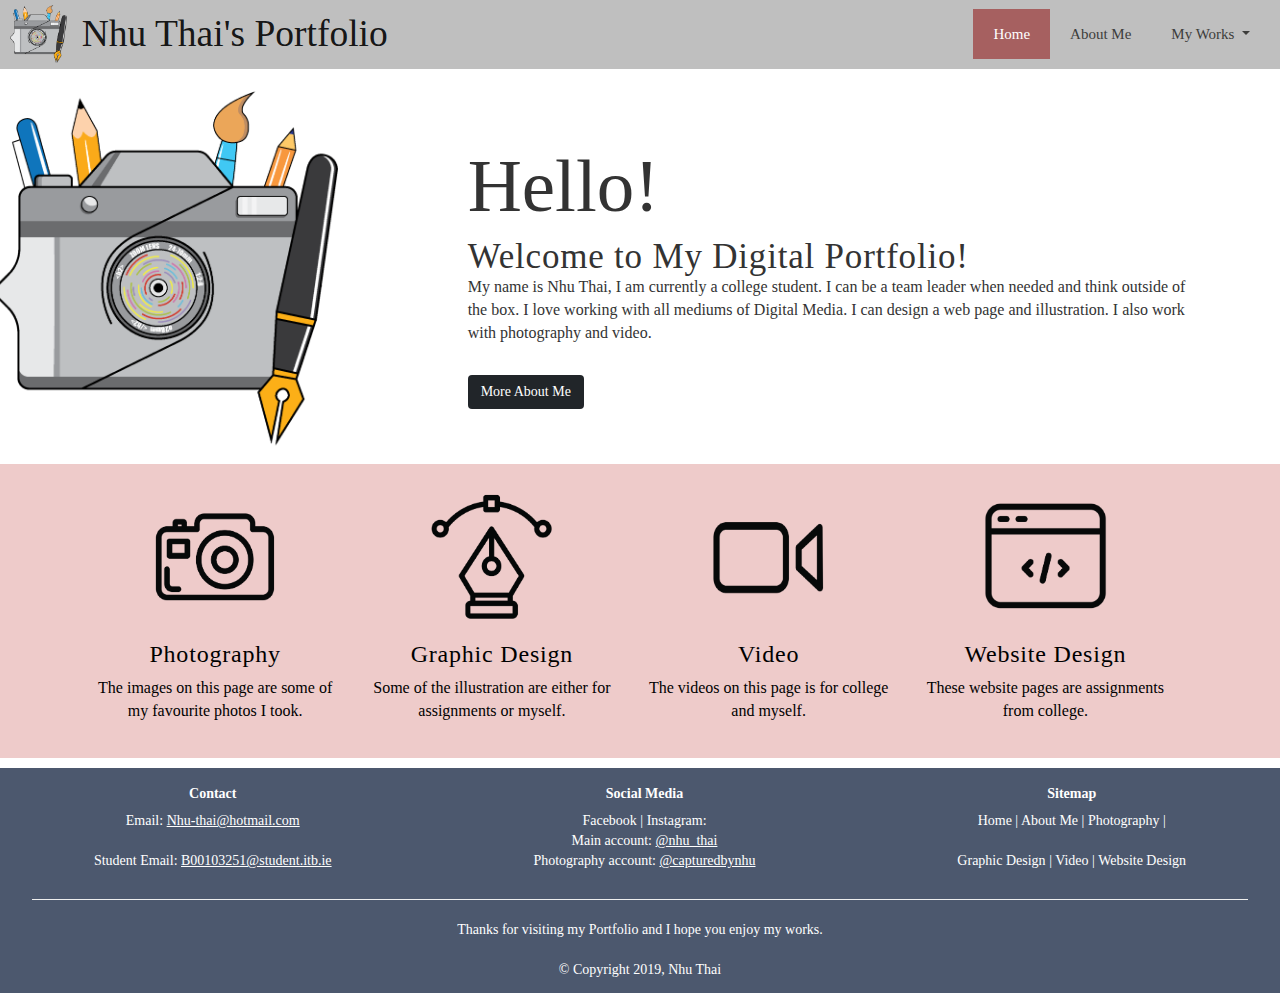
<file: index.html>
<!doctype html>
<html lang="en">
<head>
<meta charset="UTF-8">
<meta http-equiv="X-UA-Compatible" content="IE=edge">
<meta name="viewport" content="width=device-width, initial-scale=1.0">
<title>Nhu's Portfolio</title>
<link href="css/bootstrap-4.2.1.css" rel="stylesheet" type="text/css">
<link href="css/style.css" rel="stylesheet" type="text/css">
<link rel="stylesheet" href="https://maxcdn.bootstrapcdn.com/bootstrap/3.4.0/css/bootstrap.min.css">
</head>

<body>
<!--header-->
<header>
  <!-- Nav -->
	<nav class="navbar fixed-top navbar-expand-lg navbar-light bg-light navbar-fixed-top"> 
	  <img id="logo" src="images/logo.png" alt="nhu thai portfolio logo"> 
	  <a class="navbar-brand" href="index.html">Nhu Thai's Portfolio </a>
      <button class="navbar-toggler" type="button" data-toggle="collapse" data-target="#navbarSupportedContent1" aria-controls="navbarSupportedContent1" aria-expanded="false" aria-label="Toggle navigation"> <span class="navbar-toggler-icon"></span> </button>
	    <div class="collapse navbar-collapse" id="navbarSupportedContent1">
	      <ul class="navbar-nav mr-auto navlist navbar-right">
	        <li class="nav-item active">
				<a href="index.html"> Home</a>
			</li>
			 
			<li class="nav-item">
				<a href="about.html">About Me</a>
			</li>
			  
			<li class="nav-item dropdown">
			<a class="nav-item dropdown-toggle" href="info.html" id="navbarDropdown1" role="button" data-toggle="dropdown" aria-haspopup="true" aria-expanded="false"> My Works </a>
				<div class="dropdown-menu" aria-labelledby="navbarDropdown1"> 
					<a class="dropdown-item" href="photo.html">Photography</a>
					<a class="dropdown-item" href="design.html">Graphic Design</a>
            		<a class="dropdown-item" href="video.html">Video</a>
            		<a class="dropdown-item" href="website.html">Website Design</a>
				</div>
       		 </li>
			  
          </ul>
    </div>
  </nav>
<!-- /Nav -->


	
</header>
<!--/header-->
<main style="padding: 70px 0 0 0;">
	<div class="container">
            <div class="row"> 
				<div class="col-md-4">
                    <img class="home" src="images/logo.png" alt="logo">
                </div>
               <div class="col-md-8 home">
                    <h1 style="font-family: 'Good Unicorn'; font-size: 7.5rem; text-align: left;"> Hello!</h1>
				   
				    <h2 style="font-family: 'Bubblewump'; font-size: 3.5rem; text-align: left;">Welcome to My Digital Portfolio!</h2>
				   
					<p style="text-align: left;">My name is Nhu Thai, I am currently a college student. I can be a team leader when needed and think outside of the box. I love working with all mediums of Digital Media. I can design a web page and illustration. I also work with photography and video.</p><br>
				   <a href="about.html"><button type="button" class="btn btn-secondary">More About Me</button></a>
                </div>
            </div>
        </div>
	
	<section>
		<!--row-->
<div class="row2">
    <a href="photo.html"><div class="col4">
        <img src="images/photography.png" alt="Photography by iconesia from the Noun Project">
		<h3>Photography</h3>
		<p>The images on this page are some of my favourite photos I took.</p>
    </div></a>
    <!--/column-->
    <!--column-->
    <a href="design.html"><div class="col4">
        <img src="images/graphicdesign.png" alt="Graphic Design by Srinivas Agra from the Noun Project">
		<h3>Graphic Design</h3>
		<p>Some of the illustration are either for assignments or myself.</p>
    </div></a>
	<a href="video.html"><div class="col4">
		<img src="images/video.png" alt="Video Camera by Taqiyyah from the Noun Project">
        <h3>Video</h3>
		<p>The videos on this page is for college and myself. </p>
    </div></a>
	<a href="website.html"><div class="col4">
		<img src="images/website.png" alt="Browser by Deemak Daksina from the Noun Project">
        <h3>Website Design</h3>
		<p>These website pages are assignments from college.</p>
	</div></a>
    <!--/column-->
</div>
<!--/row-->
	</section>
	
<!--slideshow
	<img class="mySlides w3-animate-fading" src="images/fashioninc.png" alt="Fashion Inc" style="width: 90%">
	<img class="mySlides w3-animate-fading" src="images/malaga.png" alt="Malaga" style="width: 90%">
	<img class="mySlides w3-animate-fading" src="images/flower.JPG" alt="flower" style="width: 90%">
	<img class="mySlides w3-animate-fading" src="images/maneki-neko.jpg" alt="Maneki Neko" style="width: 90%">
<!--/slideshow-->
	
</main>
<footer>
	<div class="row">
		<div class="footer">
			<h5><b>Contact</b></h5>
			  Email: 
			  <u><a href="mailto:nhu-thai@hotmail.com">Nhu-thai@hotmail.com</a></u><br><br>
			  Student Email: 
			  <u><a href="mailto:b00103251@student.itb.ie">B00103251@student.itb.ie</a></u>
		</div>
		<div class="footer">
            <h5><b>Social Media</b></h5>
			  <a href="https://www.facebook.com/Nhu00" style="text-decoration: none;">Facebook</a> | Instagram: <br>
			  Main account: <u><a href="https://www.instagram.com/nhu_thai/">@nhu_thai</a></u><br>
			  Photography account: <u><a href="https://www.instagram.com/capturedbynhu/">@capturedbynhu</a></u>
		</div>
		<div class="footer">
			<h5><b>Sitemap</b></h5>
			   <a href="index.html">Home</a> | <a href="about.html">About Me</a> | <a href="photo.html">Photography</a> | <br><br><a href="design.html">Graphic Design</a> | <a href="video.html">Video</a> | <a href="website.html">Website Design</a> 
		</div>
	</div>
		<hr>Thanks for visiting my Portfolio and I hope you enjoy my works. <br><br> &copy; Copyright 2019, Nhu Thai<br>
</footer>

<script>
var myIndex = 0;
carousel();

function carousel() {
    var i;
    var x = document.getElementsByClassName("mySlides");
    for (i = 0; i < x.length; i++) {
       x[i].style.display = "none";  
    }
    myIndex++;
    if (myIndex > x.length) {myIndex = 1}   
    x[myIndex-1].style.display = "block";  
    setTimeout(carousel, 2000);
}
</script>
<script src="js/jquery-3.3.1.min.js"></script>
<script src="js/popper.min.js"></script>
<script src="js/bootstrap-4.2.1.js"></script>
</body>
</html>
</file>
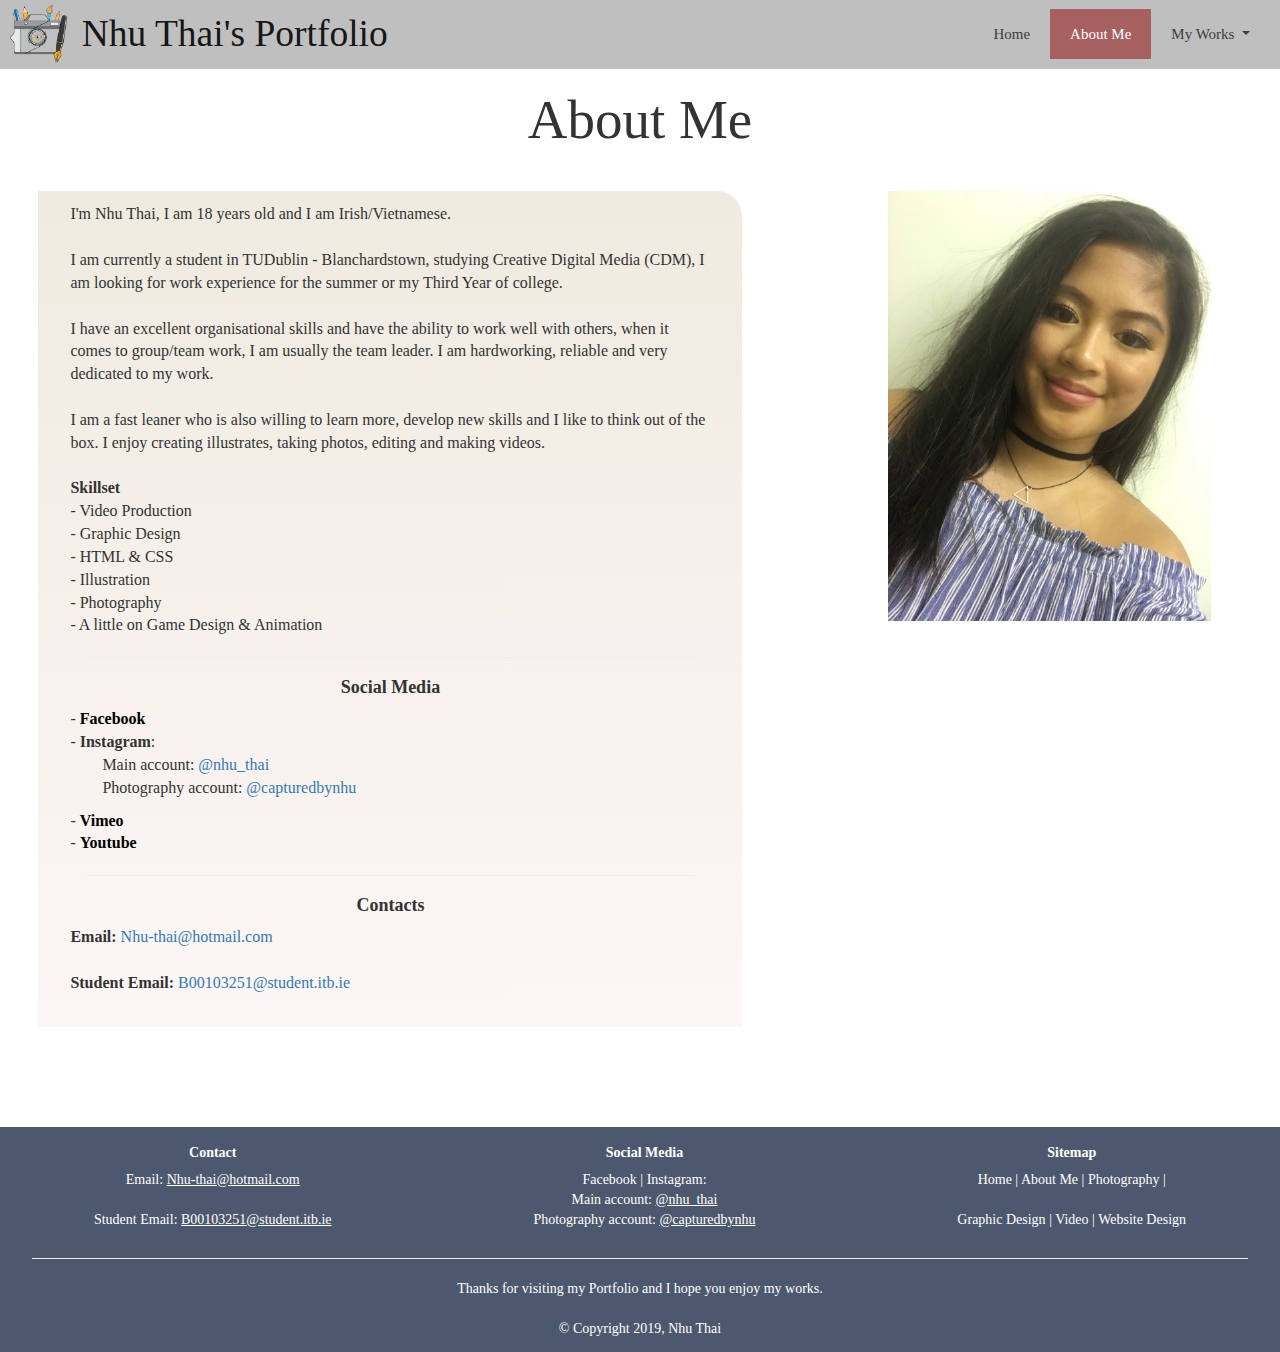
<file: about.html>
<!doctype html>
<html lang="en">
<head>
<meta charset="UTF-8">
<meta http-equiv="X-UA-Compatible" content="IE=edge">
<meta name="viewport" content="width=device-width, initial-scale=1.0">
<title>NT | About Me</title>
<link href="css/bootstrap-4.2.1.css" rel="stylesheet" type="text/css">
<link href="css/style.css" rel="stylesheet" type="text/css">
<link rel="stylesheet" href="https://maxcdn.bootstrapcdn.com/bootstrap/3.4.0/css/bootstrap.min.css">
</head>

<body>
<!--header-->
<header>
  <!-- Nav -->
	<nav class="navbar fixed-top navbar-expand-lg navbar-light bg-light navbar-fixed-top"> 
	  <img id="logo" src="images/logo.png" alt="nhu thai portfolio logo"> 
	  <a class="navbar-brand" href="index.html">Nhu Thai's Portfolio </a>
      <button class="navbar-toggler" type="button" data-toggle="collapse" data-target="#navbarSupportedContent1" aria-controls="navbarSupportedContent1" aria-expanded="false" aria-label="Toggle navigation"> <span class="navbar-toggler-icon"></span> </button>
	    <div class="collapse navbar-collapse" id="navbarSupportedContent1">
	      <ul class="navbar-nav mr-auto navlist navbar-right">
	        <li class="nav-item">
				<a href="index.html"> Home</a>
			</li>
			 
			<li class="nav-item active">
				<a href="about.html">About Me</a>
			</li>
			  
			<li class="nav-item dropdown">
			<a class="nav-item dropdown-toggle" href="info.html" id="navbarDropdown1" role="button" data-toggle="dropdown" aria-haspopup="true" aria-expanded="false"> My Works </a>
				<div class="dropdown-menu" aria-labelledby="navbarDropdown1"> 
					<a class="dropdown-item" href="photo.html">Photography</a>
					<a class="dropdown-item" href="design.html">Graphic Design</a>
            		<a class="dropdown-item" href="video.html">Video</a>
            		<a class="dropdown-item" href="website.html">Website Design</a>
				</div>
       		 </li>
			  
          </ul>
    </div>
  </nav>
<!-- /Nav -->
</header>
<!--/header-->
	
<main style="padding: 70px 0 20px 0;">
	<h1 style="font-family: 'Good Unicorn'; font-size: 5.5rem;">About Me</h1>
	<section class="sectionLeft">
		
			I'm Nhu Thai, I am 18 years old and I am Irish/Vietnamese. <br><br>
		
			I am currently a student in TUDublin - Blanchardstown, studying Creative Digital Media (CDM), I am looking for work experience for the summer or my Third Year of college.<br><br>
		
			I have an excellent organisational skills and have the ability to work well with others, when it comes to group/team work, I am usually the team leader. I am hardworking, reliable and very dedicated to my work.<br><br>
		
			I am a fast leaner who is also willing to learn more, develop new skills and I like to think out of the box. I enjoy creating illustrates, taking photos, editing and making videos.<br>
		
			<br>
			
			<b>Skillset</b><br>
			- Video Production<br>
			- Graphic Design<br>
			- HTML &amp; CSS<br>
			- Illustration<br>
			- Photography<br>
			- A little on Game Design &amp; Animation<br><hr>
		
			<h4 style="text-align: center;"><b>Social Media</b></h4>
				- <b><a href="https://www.facebook.com/Nhu00">Facebook</a></b><br>
				- <b>Instagram</b>: <br>
				<ul class="social">
					<li>Main account: <a href="https://www.instagram.com/nhu_thai/">@nhu_thai</a><br></li>
					<li>Photography account: <a href="https://www.instagram.com/capturedbynhu/">@capturedbynhu</a></li>
				</ul>
				- <b><a href="https://vimeo.com/user22005255">Vimeo</a></b><br>
				- <b><a href="https://www.youtube.com/channel/UCc-4Se7POaPSC2_MvyUD-tg?view_as=subscriber">Youtube</a></b><br><hr>
			<h4 style="text-align: center;"><b>Contacts</b></h4>
				<b>Email:</b> <a href="mailto:nhu-thai@hotmail.com">Nhu-thai@hotmail.com</a><br><br>
				<b>Student Email:</b> <a href="mailto:b00103251@student.itb.ie">B00103251@student.itb.ie</a>
	</section>
	
	<aside class="asideRight">
		<img src="images/me.jpg" alt="myself">
	</aside>
</main>
	
	
<footer>
	<div class="row">
		<div class="footer">
			<h5><b>Contact</b></h5>
			  Email: 
			  <u><a href="mailto:nhu-thai@hotmail.com">Nhu-thai@hotmail.com</a></u><br><br>
			  Student Email: 
			  <u><a href="mailto:b00103251@student.itb.ie">B00103251@student.itb.ie</a></u>
		</div>
		<div class="footer">
            <h5><b>Social Media</b></h5>
			  <a href="https://www.facebook.com/Nhu00" style="text-decoration: none;">Facebook</a> | Instagram: <br>
			  Main account: <u><a href="https://www.instagram.com/nhu_thai/">@nhu_thai</a></u><br>
			  Photography account: <u><a href="https://www.instagram.com/capturedbynhu/">@capturedbynhu</a></u>
		</div>
		<div class="footer">
			<h5><b>Sitemap</b></h5>
			   <a href="index.html">Home</a> | <a href="about.html">About Me</a> | <a href="photo.html">Photography</a> | <br><br><a href="design.html">Graphic Design</a> | <a href="video.html">Video</a> | <a href="website.html">Website Design</a> 
		</div>
	</div>
		<hr>Thanks for visiting my Portfolio and I hope you enjoy my works. <br><br> &copy; Copyright 2019, Nhu Thai<br>
</footer>

<script>
var myIndex = 0;
carousel();

function carousel() {
    var i;
    var x = document.getElementsByClassName("mySlides");
    for (i = 0; i < x.length; i++) {
       x[i].style.display = "none";  
    }
    myIndex++;
    if (myIndex > x.length) {myIndex = 1}   
    x[myIndex-1].style.display = "block";  
    setTimeout(carousel, 2000);
}
</script>
<script src="js/jquery-3.3.1.min.js"></script>
<script src="js/popper.min.js"></script>
<script src="js/bootstrap-4.2.1.js"></script>
</body>
</html>
</file>
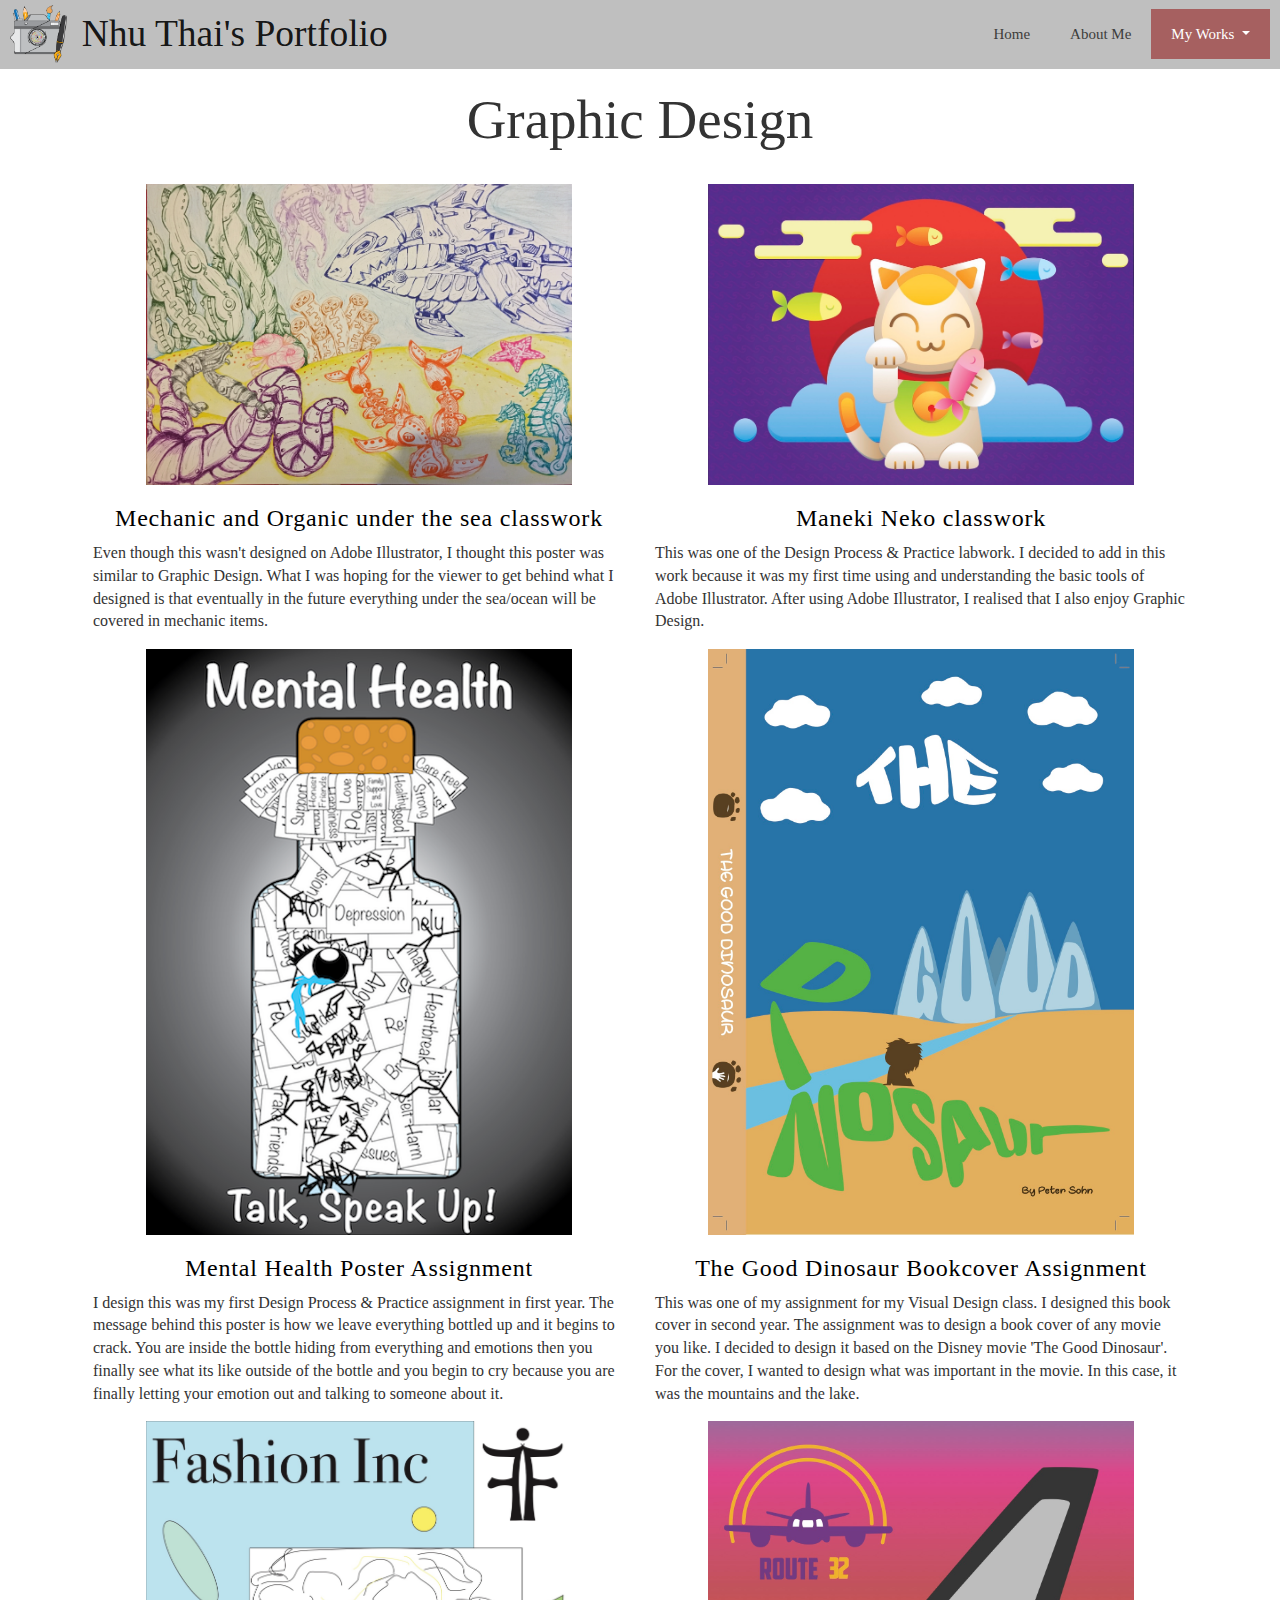
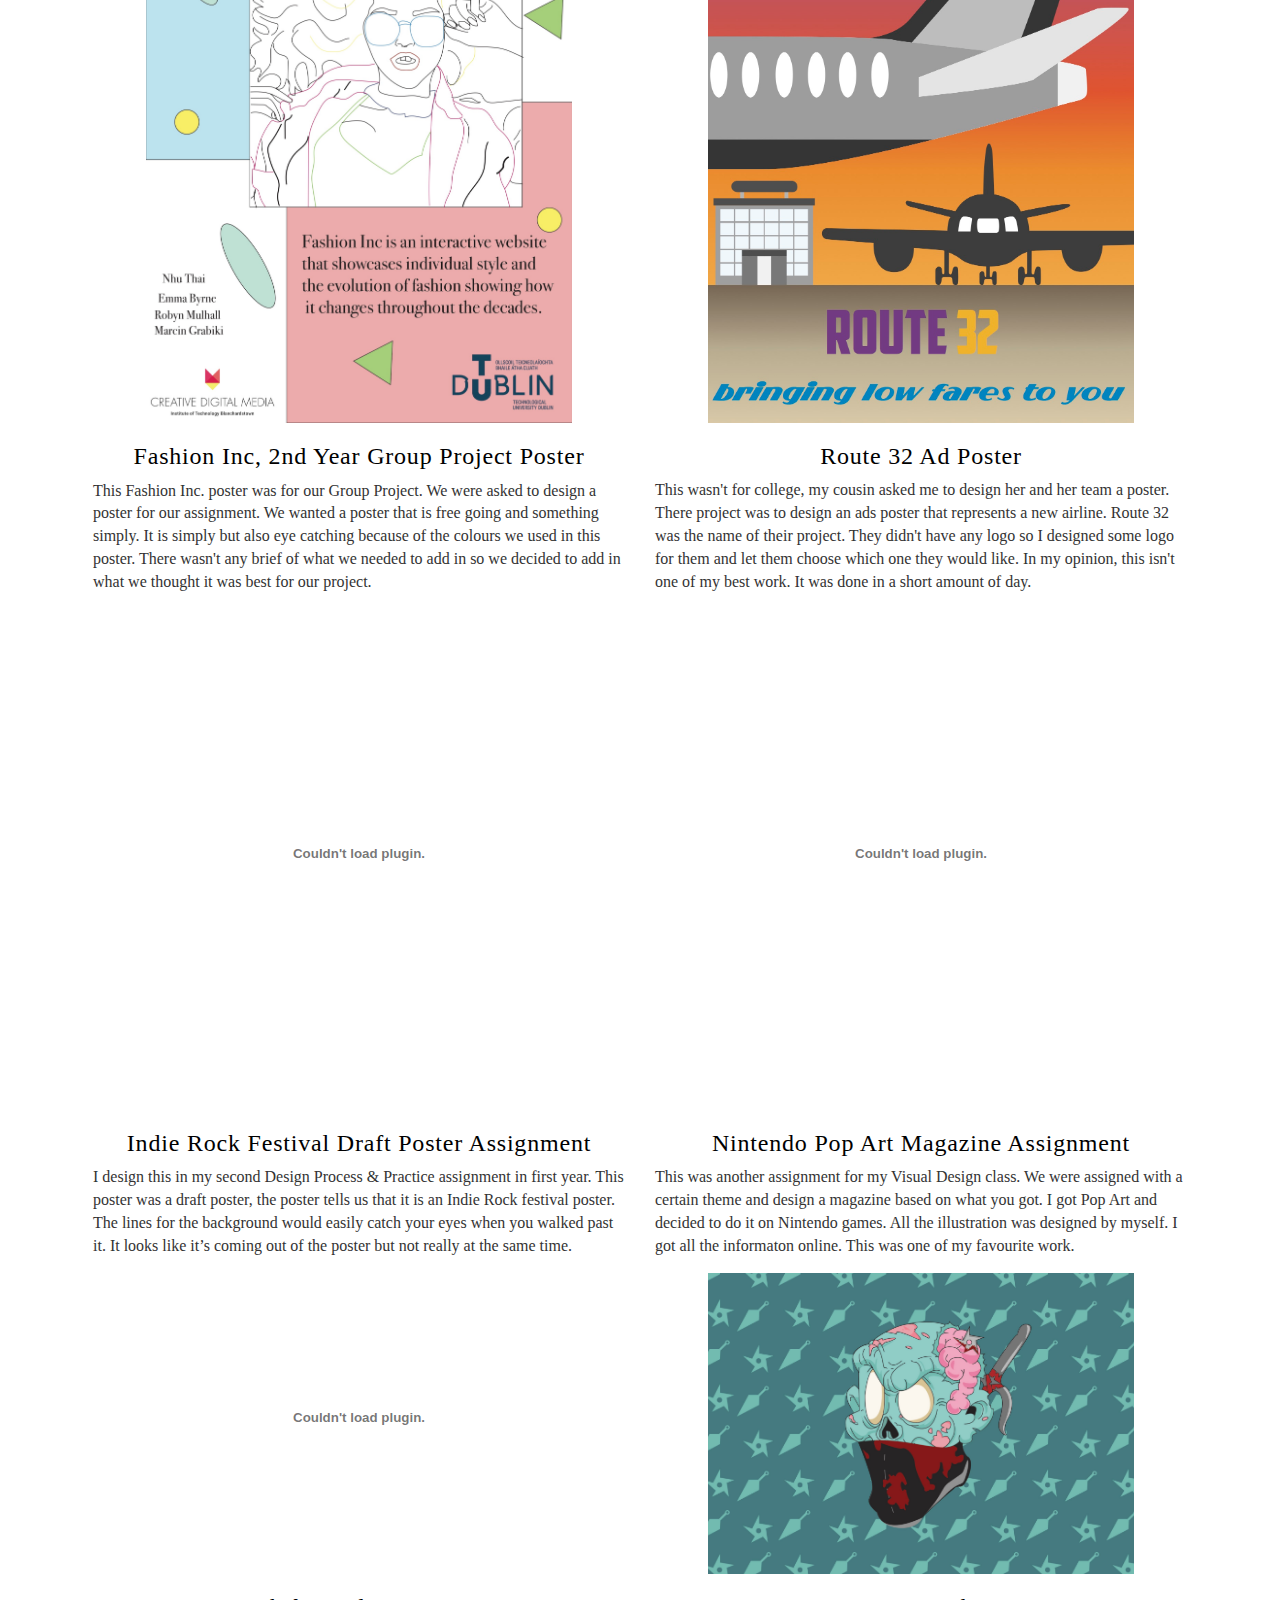
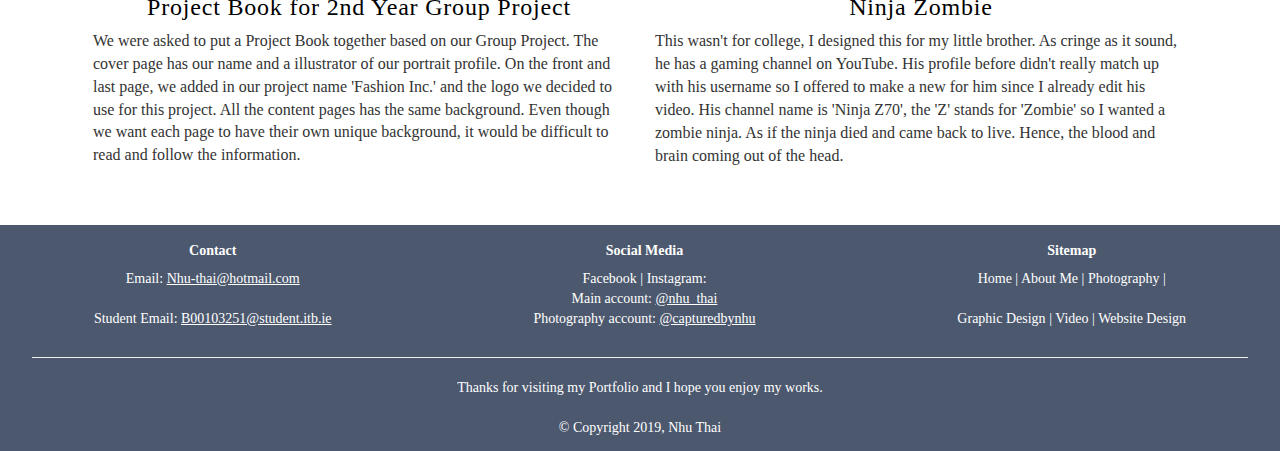
<file: design.html>
<!doctype html>
<html lang="en">
<head>
<meta charset="UTF-8">
<meta http-equiv="X-UA-Compatible" content="IE=edge">
<meta name="viewport" content="width=device-width, initial-scale=1.0">
<title>NT | Graphic Design</title>
<link href="css/bootstrap-4.2.1.css" rel="stylesheet" type="text/css">
<link href="css/style.css" rel="stylesheet" type="text/css">
<link rel="stylesheet" href="https://maxcdn.bootstrapcdn.com/bootstrap/3.4.0/css/bootstrap.min.css">
</head>

<body>
<!--header-->
<header> 
  <!-- Nav -->
 <nav class="navbar fixed-top navbar-expand-lg navbar-light bg-light navbar-fixed-top"> 
	  <img id="logo" src="images/logo.png" alt="nhu thai portfolio logo"> 
	  <a class="navbar-brand" href="index.html">Nhu Thai's Portfolio </a>
    <button class="navbar-toggler" type="button" data-toggle="collapse" data-target="#navbarSupportedContent1" aria-controls="navbarSupportedContent1" aria-expanded="false" aria-label="Toggle navigation"> <span class="navbar-toggler-icon"></span> </button>
    <div class="collapse navbar-collapse" id="navbarSupportedContent1">
      <ul class="navbar-nav mr-auto navlist navbar-right">
        <li class="nav-item"> <a href="index.html"> Home</a> </li>
        <li class="nav-item"> <a href="about.html">About Me</a> </li>
        <li class="nav-item dropdown"> <a class="nav-item dropdown-toggle active" href="info.html" id="navbarDropdown1" role="button" data-toggle="dropdown" aria-haspopup="true" aria-expanded="false"> My Works </a>
          <div class="dropdown-menu" aria-labelledby="navbarDropdown1"> <a class="dropdown-item" href="photo.html">Photography</a> <a class="dropdown-item active" href="design.html">Graphic Design</a> <a class="dropdown-item" href="video.html">Video</a> <a class="dropdown-item" href="website.html">Website Design</a> </div>
        </li>
      </ul>
    </div>
  </nav>
  <!-- /Nav --> 
</header>
<!--/header-->

<main style="padding: 70px 0 20px 0;">

  <h1 style="font-family: 'Good Unicorn'; font-size: 5.5rem;">Graphic Design</h1>
	<div class="container design">
		<div class="row">
			<div class="col-sm-6">
				<img src="images/mechanicanimal.JPG" alt="Mechanic Animal">
				<h3>Mechanic and Organic under the sea classwork</h3>
				<p>Even though this wasn't designed on Adobe Illustrator, I thought this poster was similar to Graphic Design. What I was hoping for the viewer to get behind what I designed is that eventually in the future everything under the sea/ocean will be covered in mechanic items.
				</p>
			</div>
			
			<div class="col-sm-6">
				<img src="images/maneki-neko.jpg" alt="Maneki Neko">
				<h3>Maneki Neko classwork</h3>
				<p>This was one of the Design Process &amp; Practice labwork. I decided to add in this work because it was my first time using and understanding the basic tools of Adobe Illustrator. After using Adobe Illustrator, I realised that I also enjoy Graphic Design.</p>
			</div>
			
			<div class="col-sm-6">
				<img src="images/mentalhealth.png" alt="Mental Health Poster">
				<h3>Mental Health Poster Assignment</h3>
				<p>I design this was my first Design Process &amp; Practice assignment in first year. The message behind this poster is how we leave everything bottled up and it begins to crack. You are inside the bottle hiding from everything and emotions then you finally see what its like outside of the bottle and you begin to cry because you are finally letting your emotion out and talking to someone about it. 
				</p>
			</div>
			
			<div class="col-sm-6">
				<img src="images/TheGoodDinosaur.jpg" alt="The Good Dinosaur">
				<h3>The Good Dinosaur Bookcover Assignment</h3>
				<p>This was one of my assignment for my Visual Design class. I designed this book cover in second year. The assignment was to design a book cover of any movie you like. I decided to design it based on the Disney movie 'The Good Dinosaur'. For the cover, I wanted to design what was important in the movie. In this case, it was the mountains and the lake. </p>
			</div>
			
			<div class="col-sm-6">
				<img src="images/fashionincPoster.jpg" alt="Fashion inc poster">
				<h3>Fashion Inc, 2nd Year Group Project Poster</h3>
				<p>This Fashion Inc. poster was for our Group Project. We were asked to design a poster for our assignment. We wanted a poster that is free going and something simply. It is simply but also eye catching because of the colours we used in this poster. There wasn't any brief of what we needed to add in so we decided to add in what we thought it was best for our project.</p>
			</div>
			
			<div class="col-sm-6">
				<img src="images/route32.jpg" alt="Route 32">
				<h3>Route 32 Ad Poster</h3>
				<p>This wasn't for college, my cousin asked me to design her and her team a poster. There project was to design an ads poster that represents a new airline. Route 32 was the name of their project. They didn't have any logo so I designed some logo for them and let them choose which one they would like. In my opinion, this isn't one of my best work. It was done in a short amount of day. </p>
			</div>
			
			<div class="col-sm-6">
				<embed src="images/indierock.pdf" type="application/pdf" width="70%" height="500px">
				<h3>Indie Rock Festival Draft Poster Assignment</h3>
				<p>I design this in my second Design Process &amp; Practice assignment in first year. This poster was a draft poster, the poster tells us that it is an Indie Rock festival poster. The lines for the background would easily catch your eyes when you walked past it. It looks like it’s coming out of the poster but not really at the same time.
				</p>
			</div>
			
			<div class="col-sm-6">
				<embed src="images/popart.pdf" type="application/pdf" width="80%" height="500px">
				<h3>Nintendo Pop Art Magazine Assignment</h3>
				<p>This was another assignment for my Visual Design class. We were assigned with a certain theme and design a magazine based on what you got. I got Pop Art and decided to do it on Nintendo games. All the illustration was designed by myself. I got all the informaton online. This was one of my favourite work.</p>
			</div>
			
			<div class="col-sm-6">
				<embed src="images/projectbook.pdf" type="application/pdf" width="80%" height="300px">
				<h3>Project Book for 2nd Year Group Project </h3>
				<p>We were asked to put a Project Book together based on our Group Project. The cover page has our name and a illustrator of our portrait profile. On the front and last page, we added in our project name 'Fashion Inc.' and the logo we decided to use for this project. All the content pages has the same background. Even though we want each page to have their own unique background, it would be difficult to read and follow the information.</p>
			</div>
			
			<div class="col-sm-6">
				<img src="images/ninja.jpg" alt="Ninja zombie">
				<h3>Ninja Zombie </h3>
				<p>This wasn't for college, I designed this for my little brother. As cringe as it sound, he has a gaming channel on YouTube. His profile before didn't really match up with his username so I offered to make a new for him since I already edit his video. His channel name is 'Ninja Z70', the 'Z' stands for 'Zombie' so I wanted a zombie ninja. As if the ninja died and came back to live. Hence, the blood and brain coming out of the head. </p>
			</div>
		</div>
	</div>
</main>
	
<footer>
  <div class="row">
    <div class="footer">
      <h5><b>Contact</b></h5>
      Email: <u><a href="mailto:nhu-thai@hotmail.com">Nhu-thai@hotmail.com</a></u><br>
      <br>
      Student Email: <u><a href="mailto:b00103251@student.itb.ie">B00103251@student.itb.ie</a></u> </div>
    <div class="footer">
      <h5><b>Social Media</b></h5>
      <a href="https://www.facebook.com/Nhu00" style="text-decoration: none;">Facebook</a> | Instagram: <br>
      Main account: <u><a href="https://www.instagram.com/nhu_thai/">@nhu_thai</a></u><br>
      Photography account: <u><a href="https://www.instagram.com/capturedbynhu/">@capturedbynhu</a></u> </div>
    <div class="footer">
      <h5><b>Sitemap</b></h5>
      <a href="index.html">Home</a> | <a href="about.html">About Me</a> | <a href="photo.html">Photography</a> | <br>
      <br>
      <a href="design.html">Graphic Design</a> | <a href="video.html">Video</a> | <a href="website.html">Website Design</a> </div>
  </div>
  <hr>Thanks for visiting my Portfolio and I hope you enjoy my works. <br><br> &copy; Copyright 2019, Nhu Thai<br>
</footer>

<script>
filterSelection("all")
function filterSelection(c) {
  var x, i;
  x = document.getElementsByClassName("column");
  if (c == "all") c = "";
  for (i = 0; i < x.length; i++) {
    w3RemoveClass(x[i], "show");
    if (x[i].className.indexOf(c) > -1) w3AddClass(x[i], "show");
  }
}

function w3AddClass(element, name) {
  var i, arr1, arr2;
  arr1 = element.className.split(" ");
  arr2 = name.split(" ");
  for (i = 0; i < arr2.length; i++) {
    if (arr1.indexOf(arr2[i]) == -1) {element.className += " " + arr2[i];}
  }
}

function w3RemoveClass(element, name) {
  var i, arr1, arr2;
  arr1 = element.className.split(" ");
  arr2 = name.split(" ");
  for (i = 0; i < arr2.length; i++) {
    while (arr1.indexOf(arr2[i]) > -1) {
      arr1.splice(arr1.indexOf(arr2[i]), 1);     
    }
  }
  element.className = arr1.join(" ");
}


// Add active class to the current button (highlight it)
var btnContainer = document.getElementById("myBtnContainer");
var btns = btnContainer.getElementsByClassName("btn");
for (var i = 0; i < btns.length; i++) {
  btns[i].addEventListener("click", function(){
    var current = document.getElementsByClassName("active");
    current[0].className = current[0].className.replace(" active", "");
    this.className += " active";
  });
}
</script>
<script src="js/jquery-3.3.1.min.js"></script> 
<script src="js/popper.min.js"></script> 
<script src="js/bootstrap-4.2.1.js"></script>
</body>
</html>
</file>
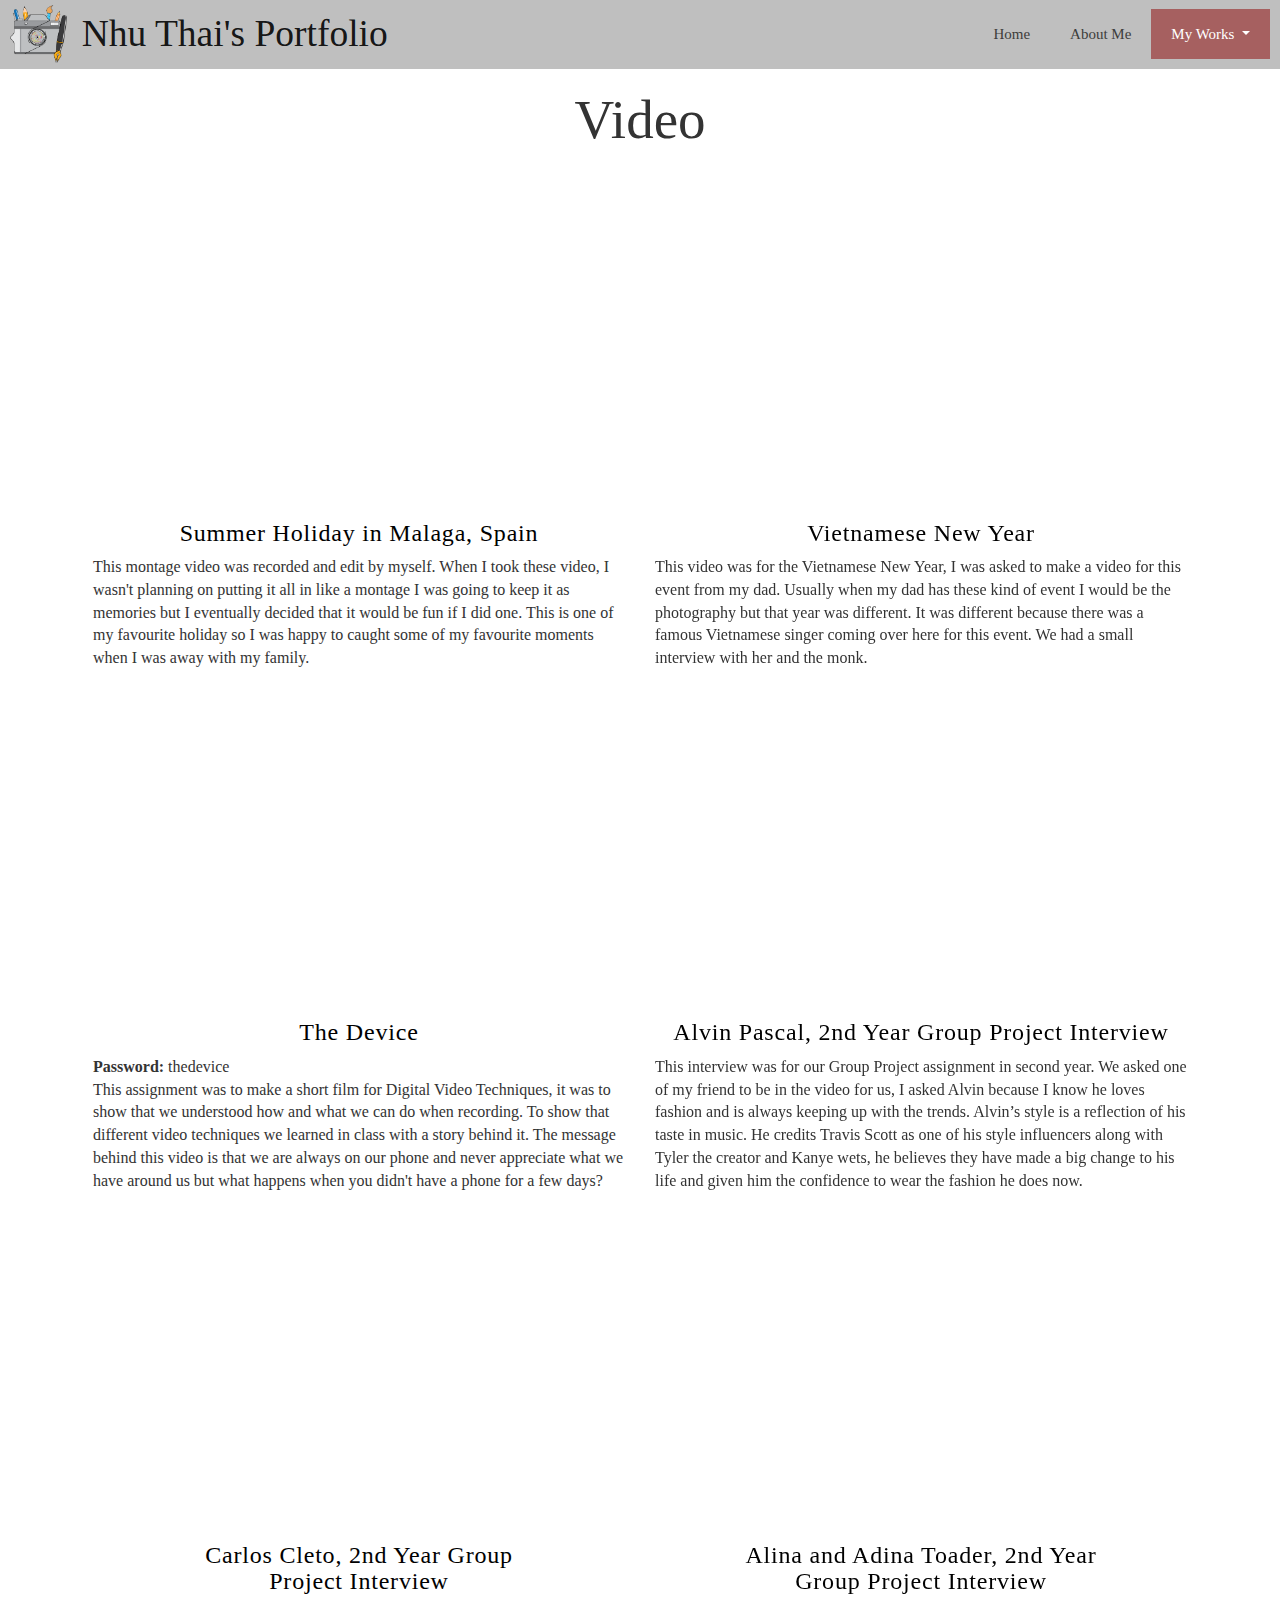
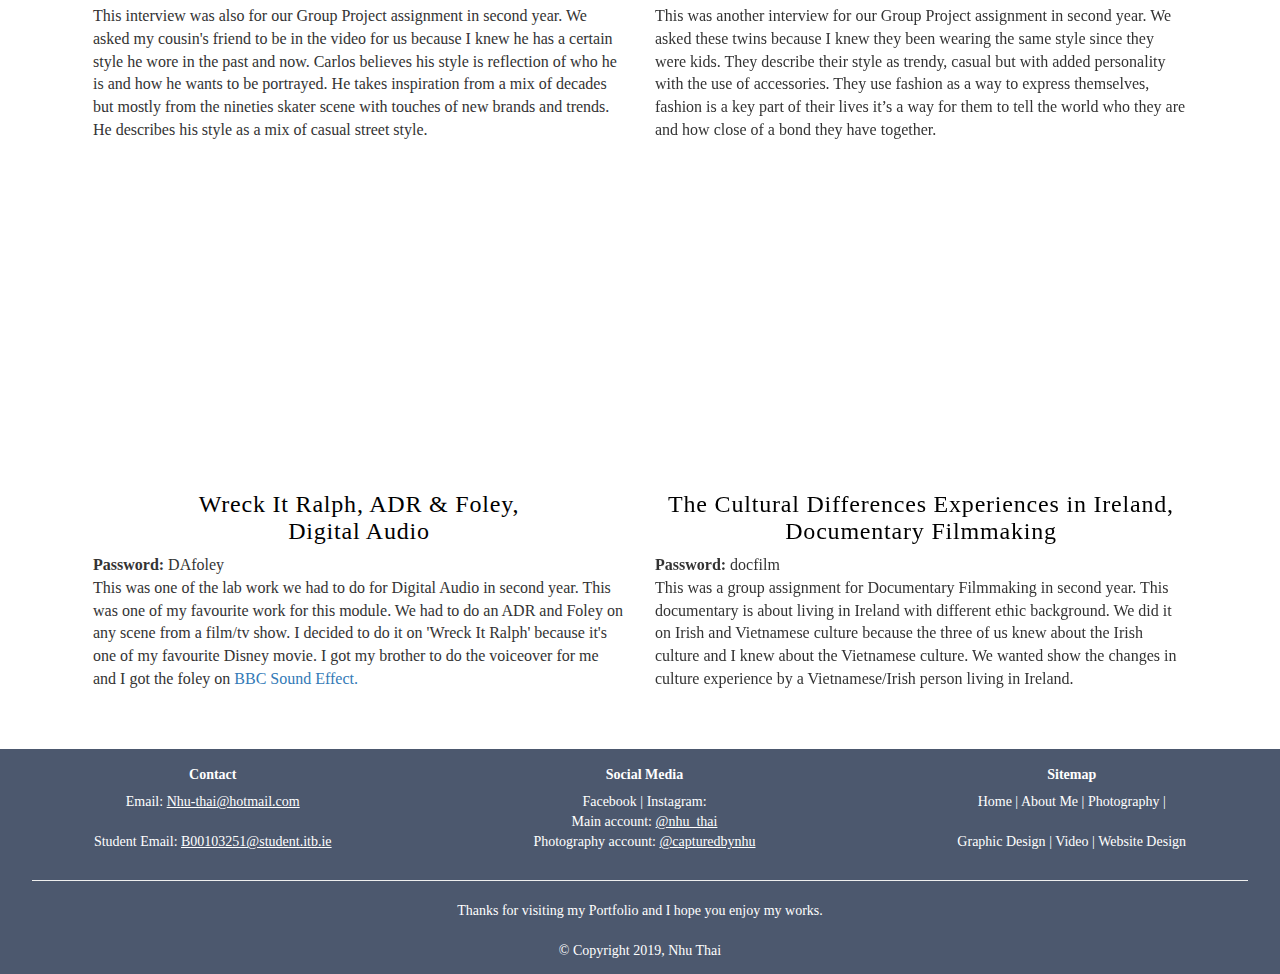
<file: video.html>
<!doctype html>
<html lang="en">
<head>
<meta charset="UTF-8">
<meta http-equiv="X-UA-Compatible" content="IE=edge">
<meta name="viewport" content="width=device-width, initial-scale=1.0">
<title>NT | Video</title>
<link href="css/bootstrap-4.2.1.css" rel="stylesheet" type="text/css">
<link href="css/style.css" rel="stylesheet" type="text/css">
<link rel="stylesheet" href="https://maxcdn.bootstrapcdn.com/bootstrap/3.4.0/css/bootstrap.min.css">
</head>

<body>
<!--header-->
<header> 
  <!-- Nav -->
 <nav class="navbar fixed-top navbar-expand-lg navbar-light bg-light navbar-fixed-top"> 
	  <img id="logo" src="images/logo.png" alt="nhu thai portfolio logo"> 
	  <a class="navbar-brand" href="index.html">Nhu Thai's Portfolio </a>
    <button class="navbar-toggler" type="button" data-toggle="collapse" data-target="#navbarSupportedContent1" aria-controls="navbarSupportedContent1" aria-expanded="false" aria-label="Toggle navigation"> <span class="navbar-toggler-icon"></span> </button>
    <div class="collapse navbar-collapse" id="navbarSupportedContent1">
      <ul class="navbar-nav mr-auto navlist navbar-right">
        <li class="nav-item"> <a href="index.html"> Home</a> </li>
        <li class="nav-item"> <a href="about.html">About Me</a> </li>
        <li class="nav-item dropdown"> <a class="nav-item dropdown-toggle active" href="info.html" id="navbarDropdown1" role="button" data-toggle="dropdown" aria-haspopup="true" aria-expanded="false"> My Works </a>
          <div class="dropdown-menu" aria-labelledby="navbarDropdown1"> <a class="dropdown-item" href="photo.html">Photography</a> <a class="dropdown-item" href="design.html">Graphic Design</a> <a class="dropdown-item active" href="video.html">Video</a> <a class="dropdown-item" href="website.html">Website Design</a> </div>
        </li>
      </ul>
    </div>
  </nav>
  <!-- /Nav --> 
</header>
<!--/header-->

<main style="padding: 70px 0 20px 0;">
  <h1 style="font-family: 'Good Unicorn'; font-size: 5.5rem;">Video</h1>
	<div class="container design">
		<div class="row">
			<div class="col-sm-6">
				<iframe width="560" height="315" src="https://www.youtube.com/embed/0DPebWW9PLk" frameborder="0" allow="accelerometer; autoplay; encrypted-media; gyroscope; picture-in-picture" allowfullscreen></iframe>
					<h3>Summer Holiday in Malaga, Spain</h3>
					<p>This montage video was recorded and edit by myself. When I took these video, I wasn't planning on putting it all in like a montage I was going to keep it as memories but I eventually decided that it would be fun if I did one. This is one of my favourite holiday so I was happy to caught some of my favourite moments when I was away with my family. </p><br>
			</div>
			
			<div class="col-sm-6">
				<iframe width="560" height="315" src="https://www.youtube.com/embed/pWHnbKsfL_A" frameborder="0" allow="accelerometer; autoplay; encrypted-media; gyroscope; picture-in-picture" allowfullscreen></iframe>
					<h3>Vietnamese New Year</h3>
					<p>This video was for the Vietnamese New Year, I was asked to make a video for this event from my dad. Usually when my dad has these kind of event I would be the photography but that year was different. It was different because there was a famous Vietnamese singer coming over here for this event. We had a small interview with her and the monk. </p><br>
			</div>
			
			<div class="col-sm-6">
				<div class="video">
					<iframe src="https://player.vimeo.com/video/309140774?portrait=0" style="position:absolute;top:0;left:0;width:100%;height:100%;" frameborder="0" webkitallowfullscreen mozallowfullscreen allowfullscreen></iframe></div>
					<script src="https://player.vimeo.com/api/player.js"></script>
						<h3>The Device</h3>
						<p><b>Password:</b> thedevice<br>
						This assignment was to make a short film for Digital Video Techniques, it was to show that we understood how and what we can do when recording. To show that different video techniques we learned in class with a story behind it. The message behind this video is that we are always on our phone and never appreciate what we have around us but what happens when you didn't have a phone for a few days?
						</p><br>
			</div>
			
			<div class="col-sm-6">
				<div class="video">
					<iframe src="https://player.vimeo.com/video/322289463?byline=0&portrait=0" style="position:absolute;top:0;left:0;width:100%;height:100%;" frameborder="0" webkitallowfullscreen mozallowfullscreen allowfullscreen></iframe></div>
					<script src="https://player.vimeo.com/api/player.js"></script>
						<h3>Alvin Pascal, 2nd Year Group Project Interview</h3>
						<p>This interview was for our Group Project assignment in second year. We asked one of my friend to be in the video for us, I asked Alvin because I know he loves fashion and is always keeping up with the trends. Alvin’s style is a reflection of his taste in music. He credits Travis Scott as one of his style influencers along with Tyler the creator and Kanye wets, he believes they have made a big change to his life and given him the confidence to wear the fashion he does now.</p><br>
			</div>
			
			<div class="col-sm-6">
				<div class="video">
					<iframe src="https://player.vimeo.com/video/322290124?byline=0&portrait=0" style="position:absolute;top:0;left:0;width:100%;height:100%;" frameborder="0" webkitallowfullscreen mozallowfullscreen allowfullscreen></iframe></div>
					<script src="https://player.vimeo.com/api/player.js"></script>
						<h3>Carlos Cleto, 2nd Year Group <br>Project Interview</h3>
						<p>This interview was also for our Group Project assignment in second year. We asked my cousin's friend to be in the video for us because I knew he has a certain style he wore in the past and now. Carlos believes his style is reflection of who he is and how he wants to be portrayed. He takes inspiration from a mix of decades but mostly from the nineties skater scene with touches of new brands and trends. He describes his style as a mix of casual street style.</p><br>
			</div>
			
			<div class="col-sm-6">
					<div class="video">
						<iframe src="https://player.vimeo.com/video/322288874?byline=0&portrait=0" style="position:absolute;top:0;left:0;width:100%;height:100%;" frameborder="0" webkitallowfullscreen mozallowfullscreen allowfullscreen></iframe></div>
						<script src="https://player.vimeo.com/api/player.js"></script>
							<h3>Alina and Adina Toader, 2nd Year <br>Group Project Interview</h3>
							<p>This was another interview for our Group Project assignment in second year. We asked these twins because I knew they been wearing the same style since they were kids. They describe their style as trendy, casual but with added personality with the use of accessories. They use fashion as a way to express themselves, fashion is a key part of their lives it’s a way for them to tell the world who they are and how close of a bond they have together.
							</p><br>
			</div>
			
			<div class="col-sm-6">
				<div class="video">
					<iframe src="https://player.vimeo.com/video/330772180?portrait=0" style="position:absolute;top:0;left:0;width:100%;height:100%;" frameborder="0" allow="autoplay; fullscreen" allowfullscreen></iframe></div>
					<script src="https://player.vimeo.com/api/player.js"></script>
						<h3>Wreck It Ralph, ADR &amp; Foley,<br> Digital Audio</h3>
						<p><b>Password:</b> DAfoley<br>
						This was one of the lab work we had to do for Digital Audio in second year. This was one of my favourite work for this module. We had to do an ADR and Foley on any scene from a film/tv show. I decided to do it on 'Wreck It Ralph' because it's one of my favourite Disney movie. I got my brother to do the voiceover for me and I got the foley on <a href="http://bbcsfx.acropolis.org.uk/">BBC Sound Effect.</a>
						</p>
			</div>
			
			<div class="col-sm-6">
				<div class="video">
					<iframe src="https://player.vimeo.com/video/334973098?portrait=0" style="position:absolute;top:0;left:0;width:100%;height:100%;" frameborder="0" allow="autoplay; fullscreen" allowfullscreen></iframe></div>
					<script src="https://player.vimeo.com/api/player.js"></script>
						<h3>The Cultural Differences Experiences in Ireland, Documentary Filmmaking</h3>
						<p><b>Password:</b> docfilm<br>
						This was a group assignment for Documentary Filmmaking in second year. This documentary is about living in Ireland with different ethic background. We did it on Irish and Vietnamese culture because the three of us knew about the Irish culture and I knew about the Vietnamese culture. We wanted show the changes in culture experience by a Vietnamese/Irish person living in Ireland.

						</p>
			</div>
		</div>
	</div>
</main>
	
<footer>
  <div class="row">
    <div class="footer">
      <h5><b>Contact</b></h5>
      Email: <u><a href="mailto:nhu-thai@hotmail.com">Nhu-thai@hotmail.com</a></u><br>
      <br>
      Student Email: <u><a href="mailto:b00103251@student.itb.ie">B00103251@student.itb.ie</a></u> </div>
    <div class="footer">
      <h5><b>Social Media</b></h5>
      <a href="https://www.facebook.com/Nhu00" style="text-decoration: none;">Facebook</a> | Instagram: <br>
      Main account: <u><a href="https://www.instagram.com/nhu_thai/">@nhu_thai</a></u><br>
      Photography account: <u><a href="https://www.instagram.com/capturedbynhu/">@capturedbynhu</a></u> </div>
    <div class="footer">
      <h5><b>Sitemap</b></h5>
      <a href="index.html">Home</a> | <a href="about.html">About Me</a> | <a href="photo.html">Photography</a> | <br>
      <br>
      <a href="design.html">Graphic Design</a> | <a href="video.html">Video</a> | <a href="website.html">Website Design</a> </div>
  </div>
  <hr>Thanks for visiting my Portfolio and I hope you enjoy my works. <br><br> &copy; Copyright 2019, Nhu Thai<br>
</footer>

<script>
filterSelection("all")
function filterSelection(c) {
  var x, i;
  x = document.getElementsByClassName("column");
  if (c == "all") c = "";
  for (i = 0; i < x.length; i++) {
    w3RemoveClass(x[i], "show");
    if (x[i].className.indexOf(c) > -1) w3AddClass(x[i], "show");
  }
}

function w3AddClass(element, name) {
  var i, arr1, arr2;
  arr1 = element.className.split(" ");
  arr2 = name.split(" ");
  for (i = 0; i < arr2.length; i++) {
    if (arr1.indexOf(arr2[i]) == -1) {element.className += " " + arr2[i];}
  }
}

function w3RemoveClass(element, name) {
  var i, arr1, arr2;
  arr1 = element.className.split(" ");
  arr2 = name.split(" ");
  for (i = 0; i < arr2.length; i++) {
    while (arr1.indexOf(arr2[i]) > -1) {
      arr1.splice(arr1.indexOf(arr2[i]), 1);     
    }
  }
  element.className = arr1.join(" ");
}


// Add active class to the current button (highlight it)
var btnContainer = document.getElementById("myBtnContainer");
var btns = btnContainer.getElementsByClassName("btn");
for (var i = 0; i < btns.length; i++) {
  btns[i].addEventListener("click", function(){
    var current = document.getElementsByClassName("active");
    current[0].className = current[0].className.replace(" active", "");
    this.className += " active";
  });
}
</script>
<script src="js/jquery-3.3.1.min.js"></script> 
<script src="js/popper.min.js"></script> 
<script src="js/bootstrap-4.2.1.js"></script>
</body>
</html>
</file>
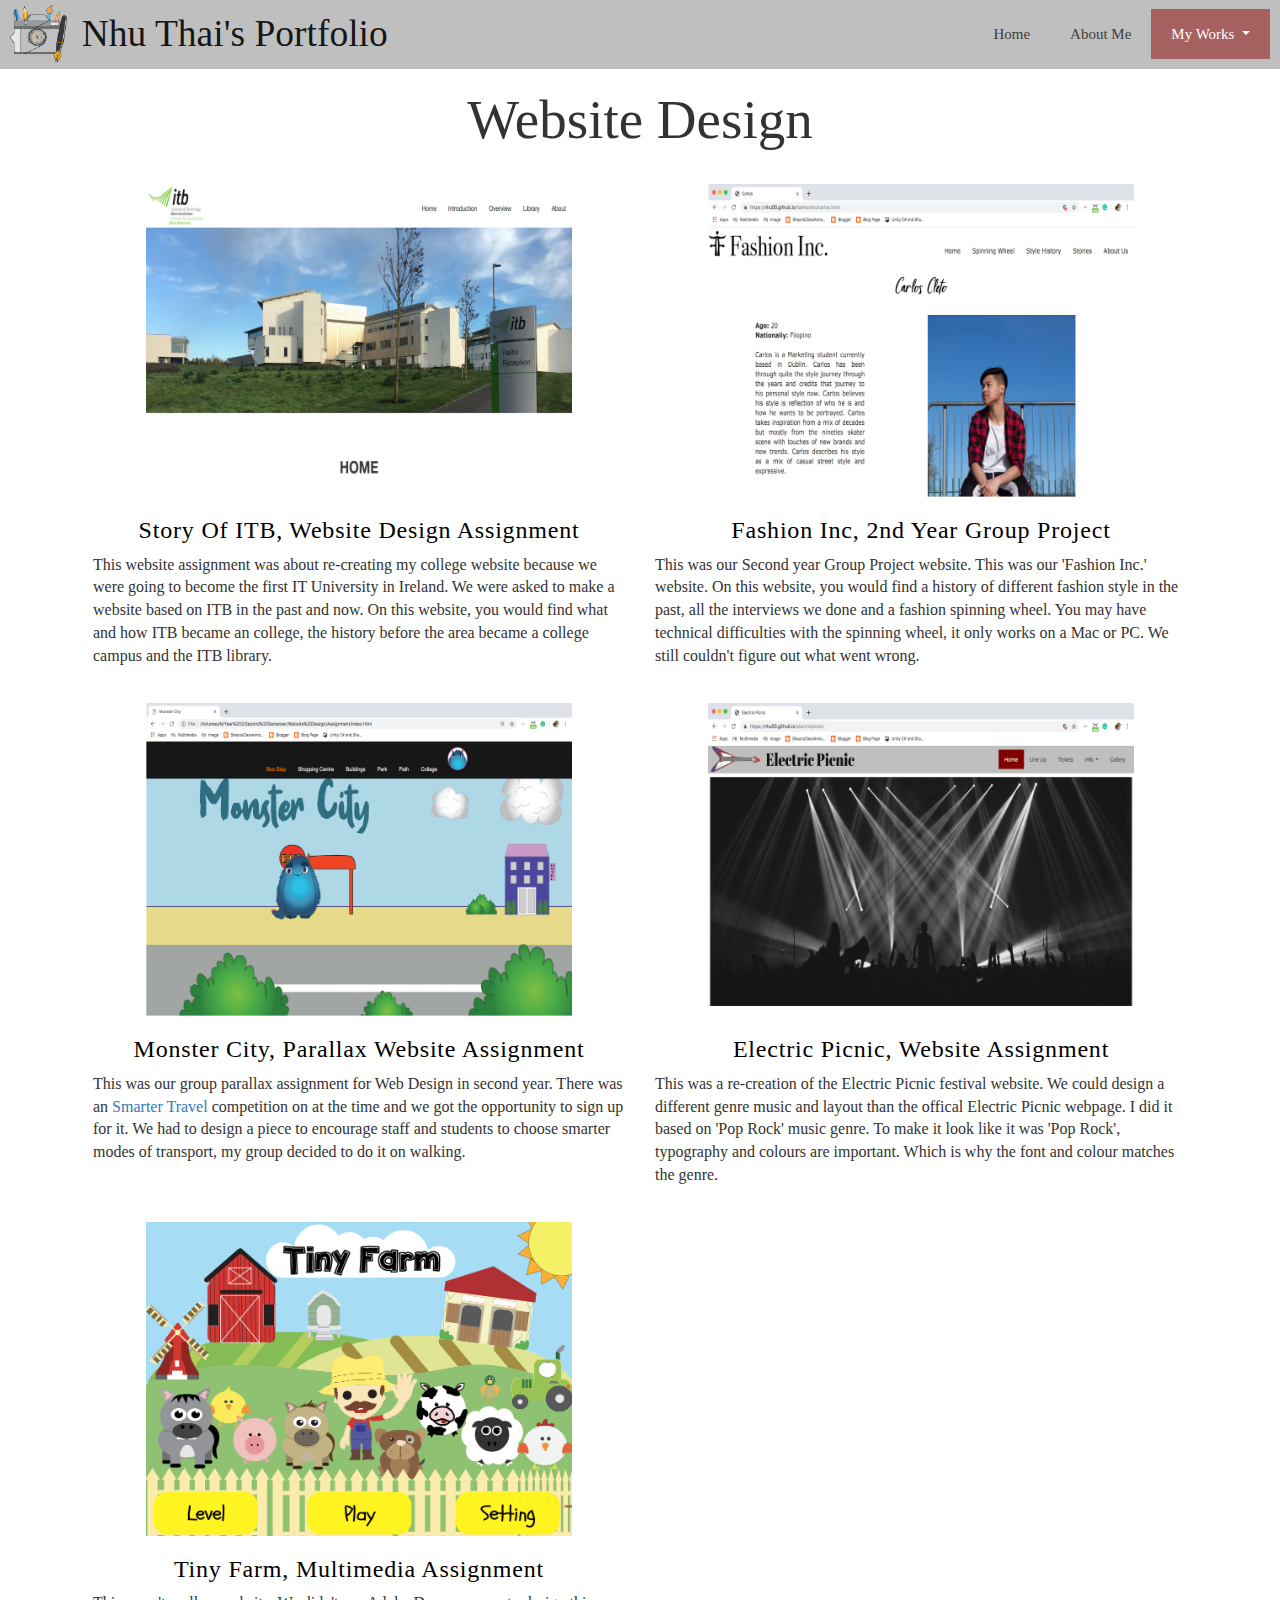
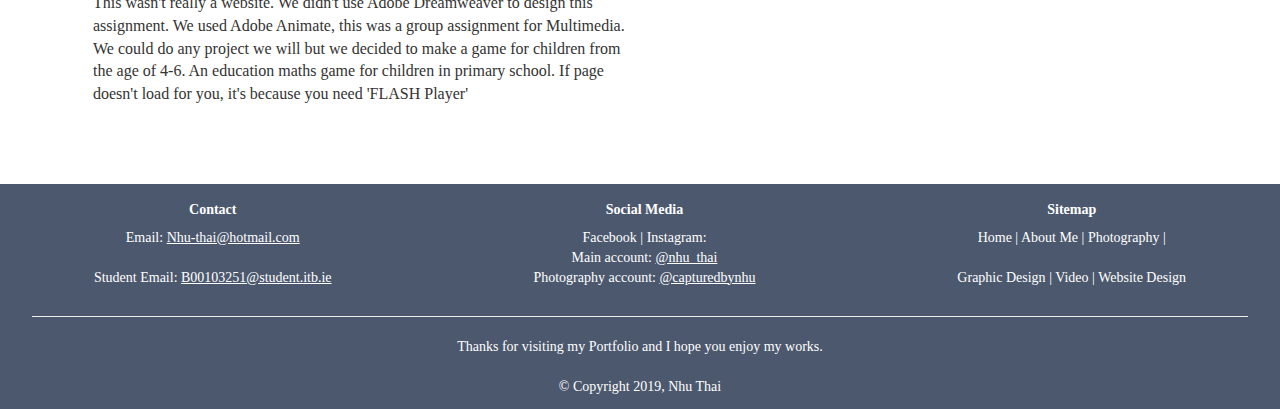
<file: website.html>
<!doctype html>
<html lang="en">
<head>
<meta charset="UTF-8">
<meta http-equiv="X-UA-Compatible" content="IE=edge">
<meta name="viewport" content="width=device-width, initial-scale=1.0">
<title>NT | Website Design</title>
<link href="css/bootstrap-4.2.1.css" rel="stylesheet" type="text/css">
<link href="css/style.css" rel="stylesheet" type="text/css">
<link rel="stylesheet" href="https://maxcdn.bootstrapcdn.com/bootstrap/3.4.0/css/bootstrap.min.css">
</head>

<body>
<!--header-->
<header> 
  <!-- Nav -->
  <nav class="navbar fixed-top navbar-expand-lg navbar-light bg-light navbar-fixed-top"> 
	  <img id="logo" src="images/logo.png" alt="nhu thai portfolio logo"> 
	  <a class="navbar-brand" href="index.html">Nhu Thai's Portfolio </a>
    <button class="navbar-toggler" type="button" data-toggle="collapse" data-target="#navbarSupportedContent1" aria-controls="navbarSupportedContent1" aria-expanded="false" aria-label="Toggle navigation"> <span class="navbar-toggler-icon"></span> </button>
    <div class="collapse navbar-collapse" id="navbarSupportedContent1">
      <ul class="navbar-nav mr-auto navlist navbar-right">
        <li class="nav-item"> <a href="index.html"> Home</a> </li>
        <li class="nav-item"> <a href="about.html">About Me</a> </li>
        <li class="nav-item dropdown"> <a class="nav-item dropdown-toggle active" href="info.html" id="navbarDropdown1" role="button" data-toggle="dropdown" aria-haspopup="true" aria-expanded="false"> My Works </a>
          <div class="dropdown-menu" aria-labelledby="navbarDropdown1"> <a class="dropdown-item" href="photo.html">Photography</a> <a class="dropdown-item" href="design.html">Graphic Design</a> <a class="dropdown-item" href="video.html">Video</a> <a class="dropdown-item active" href="website.html">Website Design</a> </div>
        </li>
      </ul>
    </div>
  </nav>
  <!-- /Nav --> 
</header>
<!--/header-->

<main style="padding: 70px 0 20px 0;">
  <h1 style="font-family: 'Good Unicorn'; font-size: 5.5rem;">Website Design</h1>
	<div class="container design">
		<div class="row">
			<div class="col-sm-6">
				<a href="https://nhu00.github.io/storyofitb/"><img class="web scale" src="images/storyofitb.png" alt="Story Of ITB"></a>
				<h3><a href="https://nhu00.github.io/storyofitb/">Story Of ITB, Website Design Assignment</a></h3>
				<p>This website assignment was about re-creating my college website because we were going to become the first IT University in Ireland. We were asked to make a website based on ITB in the past and now. On this website, you would find what and how ITB became an college, the history before the area became a college campus and the ITB library.</p><br>
			</div>
			
			<div class="col-sm-6">
				<a href=" https://nhu00.github.io/fashioninc/"><img class="web" src="images/fashioninc2.png" alt="Fashion Inc"></a>
				<h3><a href=" https://nhu00.github.io/fashioninc/">Fashion Inc, 2nd Year Group Project</a></h3>
				<p>This was our Second year Group Project website. This was our 'Fashion Inc.' website. On this website, you would find a history of different fashion style in the past, all the interviews we done and a fashion spinning wheel. You may have technical difficulties with the spinning wheel, it only works on a Mac or PC. We still couldn't figure out what went wrong. </p><br>
			</div>
			
			<div class="col-sm-6">
				<a href="https://nhu00.github.io/monstercity/"><img class="web" src="images/monstercity.png" alt="Monster City"></a>
				<h3><a href="https://nhu00.github.io/monstercity/">Monster City, Parallax Website Assignment</a></h3>
				<p>This was our group parallax assignment for Web Design in second year. There was an <a href="https://www.smartertravelworkplaces.ie/smarter-travel-campus/smarter-travel-student-awards-2018/">Smarter Travel</a> competition on at the time and we got the opportunity to sign up for it. We had to design a piece to encourage staff and students to choose smarter modes of transport, my group decided to do it on walking.</p><br>
			</div>
			
			<div class="col-sm-6">
				<a href="https://nhu00.github.io/electricpicnic/"><img class="web" src="images/electricpicnic.png" alt="Electric Picnic"></a>
				<h3><a href="https://nhu00.github.io/electricpicnic/">Electric Picnic, Website Assignment</a></h3>
				<p>This was a re-creation of the Electric Picnic festival website. We could design a different genre music and layout than the offical Electric Picnic webpage. I did it based on 'Pop Rock' music genre. To make it look like it was 'Pop Rock', typography and colours are important. Which is why the font and colour matches the genre.</p><br>
			</div>
			
			<div class="col-sm-6">
				<a href="TinyFarm.html"><img class="web" src="images/tinyfarm.png" alt="Tiny Farm"></a>
				<h3><a href="TinyFarm.html">Tiny Farm, Multimedia Assignment</a></h3>
				<p>This wasn't really a website. We didn't use Adobe Dreamweaver to design this assignment. We used Adobe Animate, this was a group assignment for Multimedia. We could do any project we will but we decided to make a game for children from the age of 4-6. An education maths game for children in primary school. If page doesn't load for you, it's because you need 'FLASH Player'</p><br>
			</div>
			
		</div>
	</div>
</main>
	
<footer>
  <div class="row">
    <div class="footer">
      <h5><b>Contact</b></h5>
      Email: <u><a href="mailto:nhu-thai@hotmail.com">Nhu-thai@hotmail.com</a></u><br>
      <br>
      Student Email: <u><a href="mailto:b00103251@student.itb.ie">B00103251@student.itb.ie</a></u> </div>
    <div class="footer">
      <h5><b>Social Media</b></h5>
      <a href="https://www.facebook.com/Nhu00" style="text-decoration: none;">Facebook</a> | Instagram: <br>
      Main account: <u><a href="https://www.instagram.com/nhu_thai/">@nhu_thai</a></u><br>
      Photography account: <u><a href="https://www.instagram.com/capturedbynhu/">@capturedbynhu</a></u> </div>
    <div class="footer">
      <h5><b>Sitemap</b></h5>
      <a href="index.html">Home</a> | <a href="about.html">About Me</a> | <a href="photo.html">Photography</a> | <br>
      <br>
      <a href="design.html">Graphic Design</a> | <a href="video.html">Video</a> | <a href="website.html">Website Design</a> </div>
  </div>
  <hr>Thanks for visiting my Portfolio and I hope you enjoy my works. <br><br> &copy; Copyright 2019, Nhu Thai<br>
</footer>

<script>
filterSelection("all")
function filterSelection(c) {
  var x, i;
  x = document.getElementsByClassName("column");
  if (c == "all") c = "";
  for (i = 0; i < x.length; i++) {
    w3RemoveClass(x[i], "show");
    if (x[i].className.indexOf(c) > -1) w3AddClass(x[i], "show");
  }
}

function w3AddClass(element, name) {
  var i, arr1, arr2;
  arr1 = element.className.split(" ");
  arr2 = name.split(" ");
  for (i = 0; i < arr2.length; i++) {
    if (arr1.indexOf(arr2[i]) == -1) {element.className += " " + arr2[i];}
  }
}

function w3RemoveClass(element, name) {
  var i, arr1, arr2;
  arr1 = element.className.split(" ");
  arr2 = name.split(" ");
  for (i = 0; i < arr2.length; i++) {
    while (arr1.indexOf(arr2[i]) > -1) {
      arr1.splice(arr1.indexOf(arr2[i]), 1);     
    }
  }
  element.className = arr1.join(" ");
}


// Add active class to the current button (highlight it)
var btnContainer = document.getElementById("myBtnContainer");
var btns = btnContainer.getElementsByClassName("btn");
for (var i = 0; i < btns.length; i++) {
  btns[i].addEventListener("click", function(){
    var current = document.getElementsByClassName("active");
    current[0].className = current[0].className.replace(" active", "");
    this.className += " active";
  });
}
</script>
<script src="js/jquery-3.3.1.min.js"></script> 
<script src="js/popper.min.js"></script> 
<script src="js/bootstrap-4.2.1.js"></script>
</body>
</html>
</file>
<file: css/style.css>
@font-face {
	font-family: 'TruenoLt', 'Bubblewump', 'Good Unicorn';
	src: url("fonts/TruenoLt.otf"), url("fonts/Bubblewump.ttf"), url("fonts/Good Unicorn - TTF.ttf");
	font-weight: normal;
    font-style: normal;
}

* {
	margin: 0; 
	padding: 0;
	font-family: 'TruenoLt';
}
body {
    font-size: calc(0.55em + 0.55vw);
    text-align: center;
    margin: 0;
    padding: 0;
    line-height: 1.4em;
    color: #3D3D3B;
}
p {
	font-size: 1.6rem;
	text-align: left;
}
/*Home*/
.container .row .col-md-8.home {
	margin: auto;
}
.container .row .col-md-8.home h2{
	margin: auto;
	letter-spacing: 0.8px;
}
.row .col-md-4 .home {
    margin-left: -200px;
    width: 100%;
}
.row .col-md-8.home .btn.btn-secondary {
  	color: white;
  	background-color: #212529;
	float: left;
}
.row .col-md-8.home .btn.btn-secondary:hover {
  	background-color: #A66060;
	border-color: #A66060;
}
section{
    background-color: #EECBCA;
}
.row2 {
	width: 100%;
	margin: auto;
	padding: 1% 0 1% 6%;
}
.row2:after {
  content: "";
  display: table;
  clear: both;
}
.row2 a {
	margin: auto;
	width: 40%;
	color: white;
}
.col4 h3, 
.col-sm-6 h3, 
.col-sm-6 h3 a{
    font-family: 'Bubblewump';
    text-align: center;
	color: black;
	letter-spacing: 0.8px;
}
.col4 p {
	color: black;
	text-shadow: none;
	text-align: center;
}
.col4{
	width: 23%;
	float: left;
	padding: 0% 1% 1% 1%;
}
.col4 img {
	width: 50%;
	padding-top: 1%;
}
.col4:hover {
	background-color: #D99791;
    text-decoration: none;
	border-radius: 5%;
}
.col4:last-child{
	padding: 1%;
}

.mySlides {
	padding-top: 0.1px;
	margin: auto;
	width: 99%;
	max-height: 80%;
	max-width: 100%;
}
.row img{
	width: 50%;
	padding-top: 1%;
	max-height: 250%;
}
.row a {
	margin: auto;
	width: 40%;
}
.column4 h1 {
    font-family: 'Bubblewump';
    text-align: center;
    margin-top: -40px;
    color: white;
    text-shadow: 4px 1px 10px #000000;
}
a .column4 h1:hover {
    color: #DCC6BD;
    text-decoration: none;
}

/*About*/
.asideRight {
    width: 28%;
    float: right;
    margin-left: 5%;
    margin-right: 4%;
    margin-top: 30px;
	margin-bottom: 10px;
}
.asideRight img {
	width: 90%;
}
.sectionLeft {
	font-size: 1.6rem;
    text-align: left;
    width: 55%;
    float: left;
    margin-right: 5%;
    margin-top: 30px;
    margin-left: 3%;
    margin-bottom: 100px;
    padding-right: 2.5%;
    padding-left: 2.5%;
    padding-top: 1%;
    padding-bottom: 2.5%;
    background-image: -webkit-linear-gradient(270deg,rgba(239,235,224,1.00) 0%,rgba(255,255,255,0.83) 100%);
    background-image: -moz-linear-gradient(270deg,rgba(239,235,224,1.00) 0%,rgba(255,255,255,0.83) 100%);
    background-image: -o-linear-gradient(270deg,rgba(239,235,224,1.00) 0%,rgba(255,255,255,0.83) 100%);
    background-image: linear-gradient(180deg,rgba(239,235,224,1.00) 0%,rgba(255,255,255,0.83) 100%);
    border-top-right-radius: 25px;
}
.sectionLeft b a{
	color: black;
}
.social a:hover, .sectionLeft b a:hover {
	text-decoration: underline;
	color: #585251;
}
.sectionLeft .social li {
	margin-left: 5%;
	list-style-type: none;
}

/*Photography*/
.row {
	margin: 10px -16px ;
}
.row,
.row > .column {
	padding: 8px;
}
.column {
	float: left;
	width: 25%;
	margin-left: 90px;
	display: none; 
}
.row:after {
	content: "";
	display: table;
	clear: both;
}
.content {
	background-color: white;
	padding: 10px;
}
.show {
	display: block;
}
.btn {
	border: none;
	outline: none;
	padding: 12px 16px;
	background-color: white;
	cursor: pointer;
}
.btn:hover {
	background-color: #ddd;
}
.btn.active {
	background-color: #666;
	color: white;
}
.scale:hover img {
	transform: scale(1.35);
	transition: transform 0.5s ease-in-out;
}

/*Video*/
.video {
	padding: 56.25% 0 0 0;
	position:relative;
}
/*Design */
.row .col-sm-6 img {
	width: 80%;
}

/*Website*/
.web {
	width: 50%;
}
h3 a {
	color: black;
    text-align: center;
}
h3 a:hover {
    color: #C1B293;
    text-decoration: underline;
}

/* Footer */
footer {
	text-align: center;
	background-color: #4C586E;
	clear: both;
	font-family: 'TruenoLt';
	color: white;
	padding-bottom: 1%;
}

footer a {
	color: #FFFFFF;
}
footer a:visited {
	color: white;
}
.footer {
	margin: auto;
}
.footer a:hover {
	text-decoration: underline;
	color: #C1B293;
}

/*nav*/
.nav {
	font-family: 'TruenoLt';
	position:relative;
	display:inline-block;
	padding: 0.5% 0 0 0;
	color: black;
}
#logo {
    width: 4.5%;
    height: auto;
}
hr {
	display: block;
	margin-top: 0.5em;
	margin-bottom: 0.5em;
	margin-left: auto;
	margin-right: auto;
	border-width: 1px;
	width: 95%;
}
#navbarSupportedContent1 .navbar-nav.mr-auto.navlist.navbar-right .nav-item.active {
	background-color: #A66060;
	color: white;
}
#navbarSupportedContent1 .navbar-nav.mr-auto.navlist.navbar-right .nav-item.active a{
	background-color: #A66060;
	color: white;
}
.nav-item.dropdown .dropdown-menu .dropdown-item.active {
	background-color: #A66060;
	color: white;
}
.nav-list {
	text-align:right;
}
.nav-item {
	float:right;
	display:inline;
	position:relative;
	list-style-type: none;
}
.nav-item a {
	display:block;
	padding: 20px;
	text-decoration: none;
	color: #3D3D3B;
}
.nav-item > a:hover {
	background-color: #D99791;
	color: white;
	text-decoration: none;
}
.nav-item:hover .dropdown-menu{
	background-color: #D7D7D7;
	display:block;
}
.navbar.fixed-top.navbar-expand-lg.navbar-light.bg-light.navbar-fixed-top .navbar-brand {
    font-size: 2.5em;
}

/*------------------------------------*\
    Media Queries
\*------------------------------------*/

@media only screen and (min-width: 320px) and (max-width: 768px) {
	@font-face {
    font-family: 'TruenoLt', 'Bubblewump', 'Good Unicorn';
    src: url("fonts/TruenoLt.otf"), url("fonts/Bubblewump.ttf"), url("fonts/Good Unicorn - TTF.ttf");
    font-weight: normal;
    font-style: normal;
	}
	* {
	margin: 0; 
	padding: 0;
	font-family: 'TruenoLt';
	}
	/* Navigation */
	.nav {
	font-family: Impact, Haettenschweiler, 'Franklin Gothic Bold', 'Arial Black', 'sans-serif';
	position:relative;
	display:inline-block;
	padding: 0.5% 0 0 0;
	color: black;
	}
	#logo {
		height: auto;
		width: 16%;
	}
	.navbar.fixed-top.navbar-expand-lg.navbar-light.bg-light.navbar-fixed-top .navbar-brand {
   	 	font-size: 2em;
	}
	.nav-mobile {
		display:block;
	}
	.nav {
		width:100%;
		padding: 50px 0 0 0;
	}
	.nav-list {
		display:none;
	}
	.nav-item {
		width:100%;
		float:none;
	}
	.nav-item > a {
		padding: 15px;
		background: lightgray;
		color: black;
		font-size: calc(1em + 1vw);
	}
	.nav-item > a:hover {
	background-color: #5C5C5C;
	color: white;
	text-decoration: none;
	}
	.nav-click {
		display:block;
	}
	.nav-mobile-open {
		-webkit-border-radius:5px 5px 0 0;
		-moz-border-radius:5px 5px 0 0;
		border-radius:5px 5px 0 0;
	}
	.nav-item:hover .nav-submenu {
		display:none;
	}
	footer {
	text-align: center;
	background-color: #4C586E;
	clear: both;
	font-family: 'TruenoLt';
	color: white;
	padding-bottom: 1%;
	}
	/*Home*/
	.row .col-md-4 .home {
    margin: auto;
	width: 90%;
	}
	.row2 {
		padding: 0 0 1% 0;
	}
	
	.col4 {
  		float: left;
  		width: 50%;
  		padding: 10px;
		height: 320px;
	}
	 .column {
    width: 100%;
	}
	.row img{
	width: 100%;
	padding-top: 2%;
	}
	.col4 h3, 
	.col-sm-6 h3, 
	.col-sm-6 h3 a{
    font-family: 'Bubblewump';
    text-align: center;
	color: black;
	letter-spacing: 0.8px;
	}
	
	/*About*/
	.asideRight {
		width: 90%;
		float: none;
		margin-left: 5%;
		margin-right: 1%;
		margin-top: 30px;
	}
	.sectionLeft {
		width: 90%;
		float: none;
		margin-right: 5%;
		margin-top: 30px;
		margin-left: 1%;
		margin-bottom: 100px;
	}
	
	/*Photography*/
	.row {
		margin: 10px -16px;
	}
	/* Add padding BETWEEN each column */
	.row, .row > .column {
		padding: 3px;
	}
	/* Create three equal columns that floats next to each other */
	.column {
		float: left;
		width: 35%;
		margin-left: 50px;
		display: none; /* Hide all elements by default */
	}
	/* Clear floats after rows */
	.row:after {
		content: "";
		display: table;
		clear: both;
	}
	/* Content */
	.content {
		background-color: white;
		padding: 10px;
	}
	
	/*Graphic Design*/
	.design img {
		width: 90%;
	}
	.design embed {
		width: 96%;
	}
	.scale2:hover img {
	transform: none;
	}
	
	/*Video*/
	.video {
		padding: 56.25% 0 0 0;
		position: relative;
	}

}
</file>
